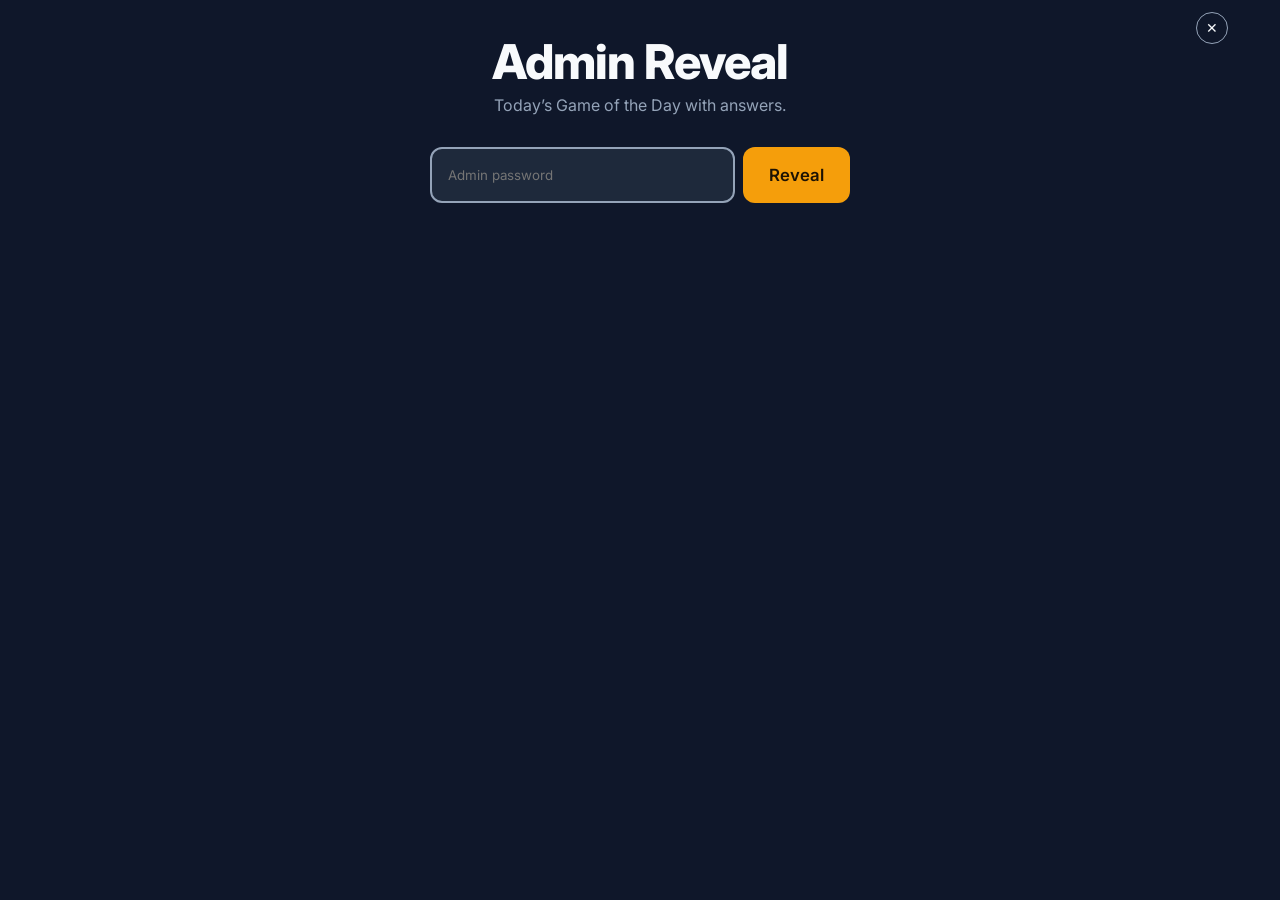
<file: frontend/admin.html>
<!DOCTYPE html>
<html lang="en">
  <head>
    <meta charset="utf-8" />
    <meta name="viewport" content="width=device-width, initial-scale=1" />
    <title>Movie Trivia — Admin Reveal</title>
    <link href="https://fonts.googleapis.com/css2?family=Inter:wght@400;600;800&display=swap" rel="stylesheet" />
    <link rel="stylesheet" href="css/style.css" />
    <script type="module" src="js/admin.js"></script>
  </head>
  <body>
    <main class="admin__wrap">
      <button class="card-close" title="Close and return to game" aria-label="Close and return to game"
              onclick="window.location.href='/'">&#10005;</button>
      <h1 class="landing__title">Admin Reveal</h1>
      <p class="landing__tagline">Today&rsquo;s Game of the Day with answers.</p>

      <form id="reveal-form" class="admin__form">
        <input type="password" id="admin-password" placeholder="Admin password" autocomplete="off" />
        <button type="submit" class="btn btn--primary">Reveal</button>
      </form>
      <p id="admin-msg" class="landing__meta" aria-live="polite"></p>
      <section id="rounds-root"></section>
    </main>
  </body>
</html>
</file>
<file: frontend/css/style.css>
:root {
  /* Design tokens */
  --bg: #0f172a;
  /* Deep Slate */
  --surface: #1e293b;
  /* Dark Navy */
  --primary: #f59e0b;
  /* Cinematic Gold */
  --success: #10b981;
  /* Emerald */
  --error: #f43f5e;
  /* Rose */
  --text: #f8fafc;
  --text-dim: #94a3b8;
  --radius: 12px;
  --max-width: 1200px;
}

* {
  box-sizing: border-box;
}

/* Component rules like .btn { display: flex } must never defeat the
   hidden attribute (this let a "hidden" Lock In stay clickable). */
[hidden] {
  display: none !important;
}

body {
  margin: 0;
  font-family: "Inter", system-ui, sans-serif;
  background: var(--bg);
  color: var(--text);
  min-height: 100vh;
}

/* Mobile-first, centered, capped width on ultra-wide */
main {
  width: 100%;
  max-width: var(--max-width);
  margin: 0 auto;
  padding: 1rem;
}

/* ---------- Landing ---------- */

.landing {
  display: flex;
  align-items: center;
  justify-content: center;
}

.landing__card {
  background: var(--surface);
  border-radius: var(--radius);
  padding: 2.5rem 2rem 2rem;
  text-align: center;
  max-width: 26rem;
  /* Side gaps so the card never touches the screen edges on mobile. */
  width: calc(100% - 24px);
  margin: 0 auto;
  box-shadow: 0 20px 50px rgba(0, 0, 0, 0.4);
}

.landing__title {
  font-weight: 800;
  font-size: clamp(2rem, 8vw, 3rem);
  margin: 0 0 0.25rem;
  letter-spacing: -0.02em;
}

.landing__tagline {
  color: var(--text-dim);
  margin: 0 0 2rem;
}

.landing__meta {
  color: var(--text-dim);
  font-size: 0.85rem;
  margin: 1.25rem 0 0;
}

.landing__meta:empty {
  display: none;
}

/* ---------- Buttons ---------- */

.btn {
  display: flex;
  align-items: center;
  justify-content: center;
  gap: 0.5rem;
  width: 100%;
  padding: 1rem 1.5rem;
  margin-bottom: 1rem;
  border-radius: var(--radius);
  border: 2px solid transparent;
  font-family: inherit;
  font-size: 1.05rem;
  font-weight: 600;
  cursor: pointer;
  transition: transform 0.1s ease, filter 0.15s ease;
}

.btn:hover:not(:disabled) {
  filter: brightness(1.1);
  transform: translateY(-1px);
}

.btn:disabled {
  cursor: not-allowed;
  opacity: 0.55;
}

/* Massive gold primary */
.btn--primary {
  background: var(--primary);
  color: #1c1204;
}

.btn--primary .btn__check {
  display: inline-flex;
  align-items: center;
  justify-content: center;
  width: 1.4em;
  height: 1.4em;
  border-radius: 50%;
  background: var(--success);
  color: #04140c;
  font-weight: 800;
}

.btn--outline {
  background: transparent;
  border-color: var(--primary);
  color: var(--primary);
}

/* ---------- Game ---------- */

.game {
  display: flex;
  align-items: flex-start;
}

.game__wrap {
  max-width: var(--max-width);
  margin: 0 auto;
  padding: 1rem;
  width: 100%;
}

.game__hud {
  position: sticky;
  top: 0.5rem;
  z-index: 20;
  display: flex;
  justify-content: space-between;
  align-items: center;
  font-weight: 800;
  font-size: 1rem;
  padding: 0.75rem 1rem;
  background: var(--surface);
  border-radius: var(--radius);
  box-shadow: 0 8px 24px rgba(0, 0, 0, 0.35);
}

.game__stage {
  margin-top: 1rem;
  text-align: center;
}

/* ---------- Higher / Lower ---------- */

.hl-board {
  display: flex;
  gap: 1rem;
  justify-content: center;
  align-items: stretch;
  flex-wrap: nowrap;
}

.hl-card {
  position: relative;
  background: var(--surface);
  border: 3px solid transparent;
  border-radius: var(--radius);
  padding: 1rem;
  width: 50%;
  max-width: 320px;
  cursor: pointer;
  text-align: center;
  transition: filter 0.3s ease, border-color 0.3s ease;
}

.hl-card img {
  width: 100%;
  border-radius: 8px;
  display: block;
}

.hl-card.locked {
  cursor: default;
}

.hl-card.correct {
  border-color: var(--success);
}

.hl-card.wrong {
  border-color: var(--error);
  filter: grayscale(1);
}

.hl-card h3 {
  font-weight: 800;
  margin: 0.75rem 0 0.15rem;
  font-size: 1.1rem;
}

.hl-card .year {
  color: var(--text-dim);
  font-size: 0.9rem;
}

/* Rating badge scaling up over the center of both posters */
.rating-badge {
  position: fixed;
  left: 50%;
  top: 45%;
  transform: translate(-50%, -50%) scale(0);
  background: var(--primary);
  color: #1c1204;
  font-weight: 800;
  font-size: clamp(1.2rem, 4vw, 2rem);
  padding: 1rem 2rem;
  border-radius: var(--radius);
  z-index: 10;
  pointer-events: none;
  transition: transform 0.35s cubic-bezier(0.34, 1.56, 0.64, 1);
  box-shadow: 0 15px 40px rgba(0, 0, 0, 0.5);
  white-space: nowrap;
}

.rating-badge.show {
  transform: translate(-50%, -50%) scale(1);
}

/* ---------- Blurred Poster ---------- */

.blur-img {
  width: min(70vw, 320px);
  border-radius: var(--radius);
  display: block;
  margin: 0 auto;
  filter: blur(var(--blur, 40px));
  transition: filter 0.4s ease;
}

.dots {
  display: flex;
  gap: 0.5rem;
  justify-content: center;
  margin: 1rem 0;
}

.dot {
  width: 14px;
  height: 14px;
  border-radius: 50%;
  background: var(--surface);
  border: 2px solid var(--text-dim);
}

.dot.used {
  background: var(--error);
  border-color: var(--error);
}

.search-wrap {
  position: relative;
  max-width: 360px;
  margin: 0 auto;
}

.search-wrap input {
  width: 100%;
  padding: 0.9rem 1rem;
  border-radius: var(--radius);
  border: 2px solid var(--text-dim);
  background: var(--surface);
  color: var(--text);
  font-family: inherit;
  font-size: 1rem;
}

.search-wrap input:focus {
  outline: none;
  border-color: var(--primary);
}

.search-wrap input:disabled {
  opacity: 0.6;
}

.ac-list {
  position: absolute;
  top: 100%;
  left: 0;
  right: 0;
  background: var(--surface);
  border-radius: var(--radius);
  margin-top: 4px;
  max-height: 220px;
  overflow-y: auto;
  list-style: none;
  padding: 4px;
  z-index: 5;
  box-shadow: 0 10px 30px rgba(0, 0, 0, 0.5);
}

.ac-list li {
  padding: 0.6rem 0.8rem;
  border-radius: 8px;
  cursor: pointer;
  text-align: left;
}

.ac-list li:hover,
.ac-list li.active {
  background: rgba(245, 158, 11, 0.15);
}

/* ---------- Guess the Year ---------- */

.year-label {
  font-size: clamp(2.5rem, 10vw, 4rem);
  font-weight: 800;
  color: var(--primary);
  margin: 0.5rem 0 1rem;
}

.year-slider {
  width: 100%;
  max-width: 420px;
  accent-color: var(--primary);
}

.year-bounds {
  display: flex;
  justify-content: space-between;
  max-width: 420px;
  margin: 0 auto;
  color: var(--text-dim);
}

/* ---------- Shared round chrome ---------- */

.round-prompt {
  font-weight: 800;
  font-size: 1.4rem;
  letter-spacing: -0.01em;
  margin: 1rem 0 1.5rem;
}

.next-btn {
  margin: 1.5rem auto 0;
  max-width: 240px;
}

.result-line {
  font-weight: 800;
  font-size: 1.2rem;
  margin-top: 1rem;
}

.result-line.good {
  color: var(--success);
}

.result-line.bad {
  color: var(--error);
}

.score-label {
  color: var(--text-dim);
  font-weight: 600;
  letter-spacing: 0.12em;
  text-transform: uppercase;
  font-size: 0.85rem;
  margin: 0 0 0.25rem;
}

.leaderboard {
  max-width: 320px;
  margin: 1.5rem auto 1rem;
  text-align: left;
}

.leaderboard__title {
  font-weight: 800;
  font-size: 1.6rem;
  margin: 0 0 0.9rem;
  text-align: center;
}

.leaderboard__form {
  display: flex;
  flex-direction: column;
  gap: 0.7rem;
  margin-bottom: 1.4rem;
}

.leaderboard__form input {
  width: 100%;
  padding: 0.8rem 1rem;
  border-radius: 12px;
  border: 2px solid #94a3b8;
  background: #0f172a;
  color: #f8fafc;
  font-family: inherit;
  font-size: 1rem;
}

.leaderboard__form input:focus {
  outline: none;
  border-color: var(--primary);
}

.leaderboard__form .btn {
  width: 60%;
  margin: 0 auto;
}

.leaderboard__list {
  list-style: none;
  padding: 0;
  margin: 0;
  display: flex;
  flex-direction: column;
  gap: 0.4rem;
}

.leaderboard__row {
  display: flex;
  align-items: center;
  gap: 0.6rem;
  background: #0f172a;
  border-radius: 10px;
  padding: 0.55rem 0.8rem;
}

.leaderboard__rank {
  width: 1.8em;
  height: 1.8em;
  display: inline-flex;
  align-items: center;
  justify-content: center;
  border-radius: 50%;
  background: rgba(148, 163, 184, 0.15);
  font-weight: 800;
  font-size: 0.85rem;
  flex-shrink: 0;
}

.leaderboard__rank.rank-1,
.leaderboard__rank.rank-2,
.leaderboard__rank.rank-3 {
  background: transparent;
  font-size: 1.15rem;
}

.leaderboard__hint {
  color: var(--error);
  font-size: 0.85rem;
  margin: 0.4rem 0 0;
}

.leaderboard__row.me {
  border: 2px solid var(--primary);
  background: rgba(245, 158, 11, 0.08);
}

.leaderboard__row.me.without-rank {
  border-style: solid;
}

.leaderboard__name {
  flex: 1;
  overflow: hidden;
  text-overflow: ellipsis;
  white-space: nowrap;
  font-weight: 600;
}

.leaderboard__score {
  font-weight: 800;
  color: var(--primary);
  flex-shrink: 0;
}

.leaderboard__empty {
  color: var(--text-dim);
  text-align: center;
  padding: 0.55rem;
}

/* ---------- Admin reveal ---------- */

.admin__wrap {
  max-width: var(--max-width);
  margin: 0 auto;
  padding: 2rem 1rem;
  text-align: center;
}

.admin__form {
  display: flex;
  gap: 0.5rem;
  max-width: 420px;
  margin: 0 auto 1rem;
}

.admin__form input {
  flex: 1;
  padding: 0.8rem 1rem;
  border-radius: var(--radius);
  border: 2px solid var(--text-dim);
  background: var(--surface);
  color: var(--text);
  font-family: inherit;
}

.admin__form input:focus {
  outline: none;
  border-color: var(--primary);
}

.admin__form .btn {
  width: auto;
  margin-bottom: 0;
}

.rounds-grid {
  display: grid;
  grid-template-columns: repeat(auto-fill, minmax(220px, 1fr));
  gap: 1rem;
  margin-top: 1.5rem;
  text-align: left;
}

.admin-round {
  background: var(--surface);
  border-radius: var(--radius);
  padding: 1rem;
}

.admin-round h3 {
  margin: 0 0 0.25rem;
  font-size: 0.95rem;
  color: var(--primary);
  font-weight: 800;
}

.admin-round .answer {
  font-weight: 600;
  color: var(--success);
  font-size: 0.9rem;
}

.admin-round img {
  width: 100%;
  border-radius: 8px;
  margin-top: 0.5rem;
}
/* ---------- Reveal & result improvements ---------- */

/* Result headline: bigger, with a "close but wrong" middle state. */
.result-line {
  font-weight: 800;
  font-size: 1.6rem;
  margin-top: 1.25rem;
  letter-spacing: -0.01em;
}

.result-line.good { color: var(--success); }
.result-line.mid { color: var(--primary); }
.result-line.bad { color: var(--error); }

/* The actual answer, in its own surface card so it stands out. */
.answer-card {
  background: var(--surface);
  border: 2px solid var(--primary);
  border-radius: var(--radius);
  padding: 1rem 1.5rem;
  margin: 1rem auto;
  max-width: 480px;
  font-weight: 600;
  font-size: 1.1rem;
}

/* Higher/lower: rating pill on each poster instead of a center overlay
   that covers the artwork. */
.poster-wrap {
  position: relative;
}

.rating-pill {
  position: absolute;
  top: 10px;
  left: 50%;
  transform: translateX(-50%);
  background: var(--surface);
  border: 2px solid var(--text-dim);
  color: var(--text);
  font-weight: 800;
  font-size: 1.05rem;
  padding: 0.3rem 0.9rem;
  border-radius: 999px;
  z-index: 3;
  box-shadow: 0 6px 18px rgba(0, 0, 0, 0.45);
}

.rating-pill.win {
  background: var(--primary);
  border-color: var(--primary);
  color: #1c1204;
  transform: translateX(-50%) scale(1.1);
}

.blur-actions {
  display: flex;
  gap: 0.6rem;
  max-width: 360px;
  margin: 0.75rem auto 0;
}

.blur-actions .btn {
  flex: 1;
  margin: 0;
}

.blur-actions #blur-skip {
  background: transparent;
  border: 2px solid var(--text-dim);
  color: var(--text-dim);
}

.blur-actions #blur-skip:hover:not(:disabled) {
  border-color: var(--error);
  color: var(--error);
}

#blur-submit {
  flex: 2;
}

.close-btn,
.card-close {
  background: transparent;
  border: 1px solid var(--text-dim);
  color: var(--text);
  border-radius: 50%;
  width: 2rem;
  height: 2rem;
  font-size: 0.9rem;
  line-height: 1;
  display: inline-flex;
  align-items: center;
  justify-content: center;
  cursor: pointer;
  transition: border-color 0.15s ease, color 0.15s ease;
}

.close-btn:hover,
.card-close:hover {
  border-color: var(--error);
  color: var(--error);
}

.card-close {
  position: absolute;
  top: 0.75rem;
  right: 0.75rem;
}

.landing__card,
.admin__wrap {
  position: relative;
}

.hud-right {
  display: flex;
  align-items: center;
  gap: 0.75rem;
}

.hud-menu {
  background: transparent;
  border: 1px solid var(--text-dim);
  color: var(--text);
  border-radius: 8px;
  padding: 0.3rem 0.7rem;
  font-family: inherit;
  font-size: 0.85rem;
  cursor: pointer;
}

.hud-menu:hover {
  border-color: var(--primary);
  color: var(--primary);
}

.admin-home {
  color: var(--text-dim);
  font-size: 0.9rem;
}

.admin-home:hover {
  color: var(--primary);
}

/* ---------- Button loading spinner ---------- */
.spinner {
  width: 1.15rem;
  height: 1.15rem;
  border: 3px solid rgba(0, 0, 0, 0.25);
  border-top-color: var(--on-primary);
  border-radius: 50%;
  animation: spin 1s linear infinite;
}

.btn.is-loading .btn__label,
.btn.is-loading .btn__check {
  display: none;
}

.btn.is-loading .spinner {
  display: inline-block;
}

.btn.is-loading:disabled {
  opacity: 1;
}

@keyframes spin {
  to { transform: rotate(360deg); }
}

@media (prefers-reduced-motion: reduce) {
  .spinner { animation-duration: 2s; }
}

/* ---------- Small screens ---------- */
@media (max-width: 480px) {
  .landing__card {
    padding: 1.5rem 1rem;
  }

  .game__hud {
    font-size: 0.9rem;
    padding: 0.6rem 0.8rem;
  }

  .hl-board {
    gap: 0.5rem;
  }

  .hl-card {
    padding: 0.6rem;
  }

  .hl-card h3 {
    font-size: 0.9rem;
  }

  .answer-card {
    padding: 0.8rem 1rem;
    font-size: 1rem;
  }

  .round-prompt {
    font-size: 1.2rem;
  }
}
</file>
